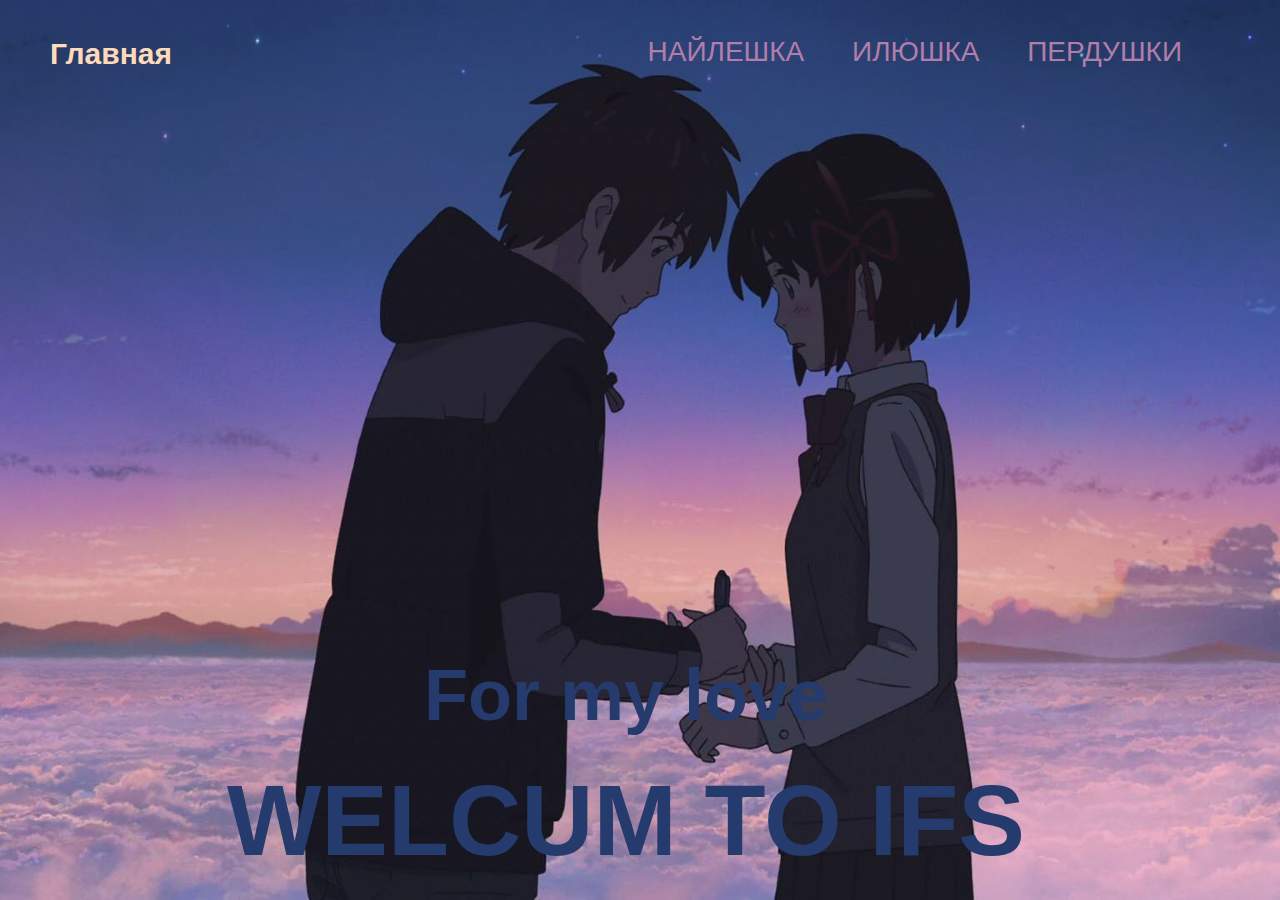
<file: index.html>
<!DOCTYPE html>
<html>
    <head>
        <meta charset="utf-8">
        <title>First HTML</title>
        <link href="assets/style.css" rel="stylesheet">   	

    </head>
    <body>
        <header class="header">
         <div class="container">
             <div class="header_inner">
                 <div class="header_logo">Главная</div>
                 <nav class="nav">
                     <a href="nwikie.html">Найлешка</a>
                     <a href="feelingar.html">Илюшка</a>
                     <a href="all.html">Пердушки</a>
                 </nav>
             </div>
         </div>
        </header>
        <div class="intro">
            <div class="container">
                <div class="intro_inner">
                  <h2 class="intro_suptittle">For my love</h2>
                  <h1 class='intro_tittle'>Welcum to IFS</h1>
                </div>
            </div>
        </div>
    </body>
</html>
</file>
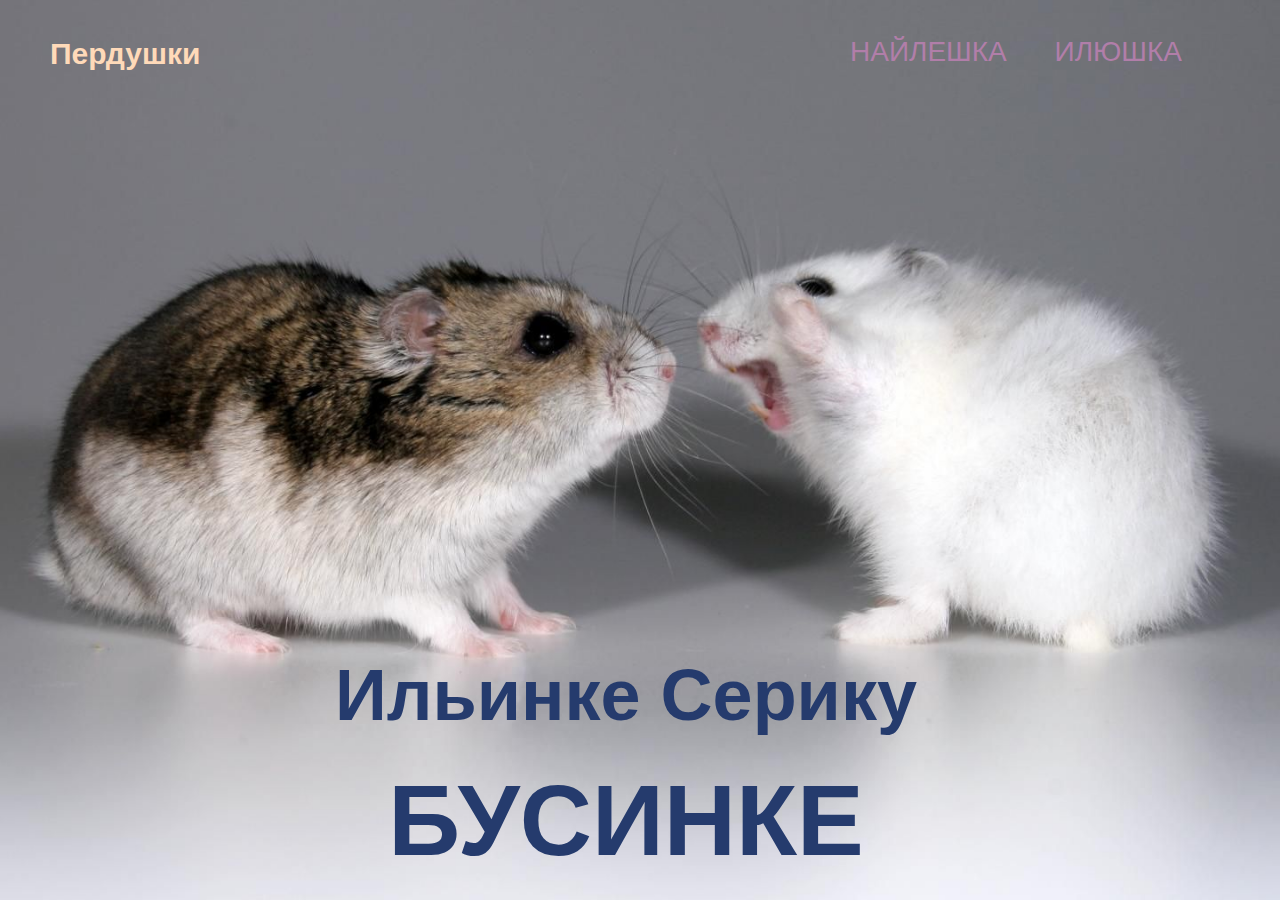
<file: all.html>
<!DOCTYPE html>
<html>
    <head>
        <meta charset="utf-8">
        <title>Хомячатки</title>
        <link href="assets/all.css" rel="stylesheet">
        <link rel="shortcut icon" href="favicon-32x32.png">
    </head>
    <body>
        <header class="header">
         <div class="container">
             <div class="header_inner">
                 <div class="header_logo">Пердушки</div>
                 <nav class="nav">
                     <a href="nwikie.html">Найлешка</a>
                     <a href="feelingar.html">Илюшка</a>
                 </nav>
             </div>
         </div>
        </header>
        <div class="intro">
            <div class="container">
                <div class="intro_inner">
                  <h2 class="intro_suptittle">Ильинке Серику</h2>
                  <h1 class='intro_tittle'>Бусинке</h1>
                    
                </div>
            </div>
        </div>
    </body>
</html>
</file>
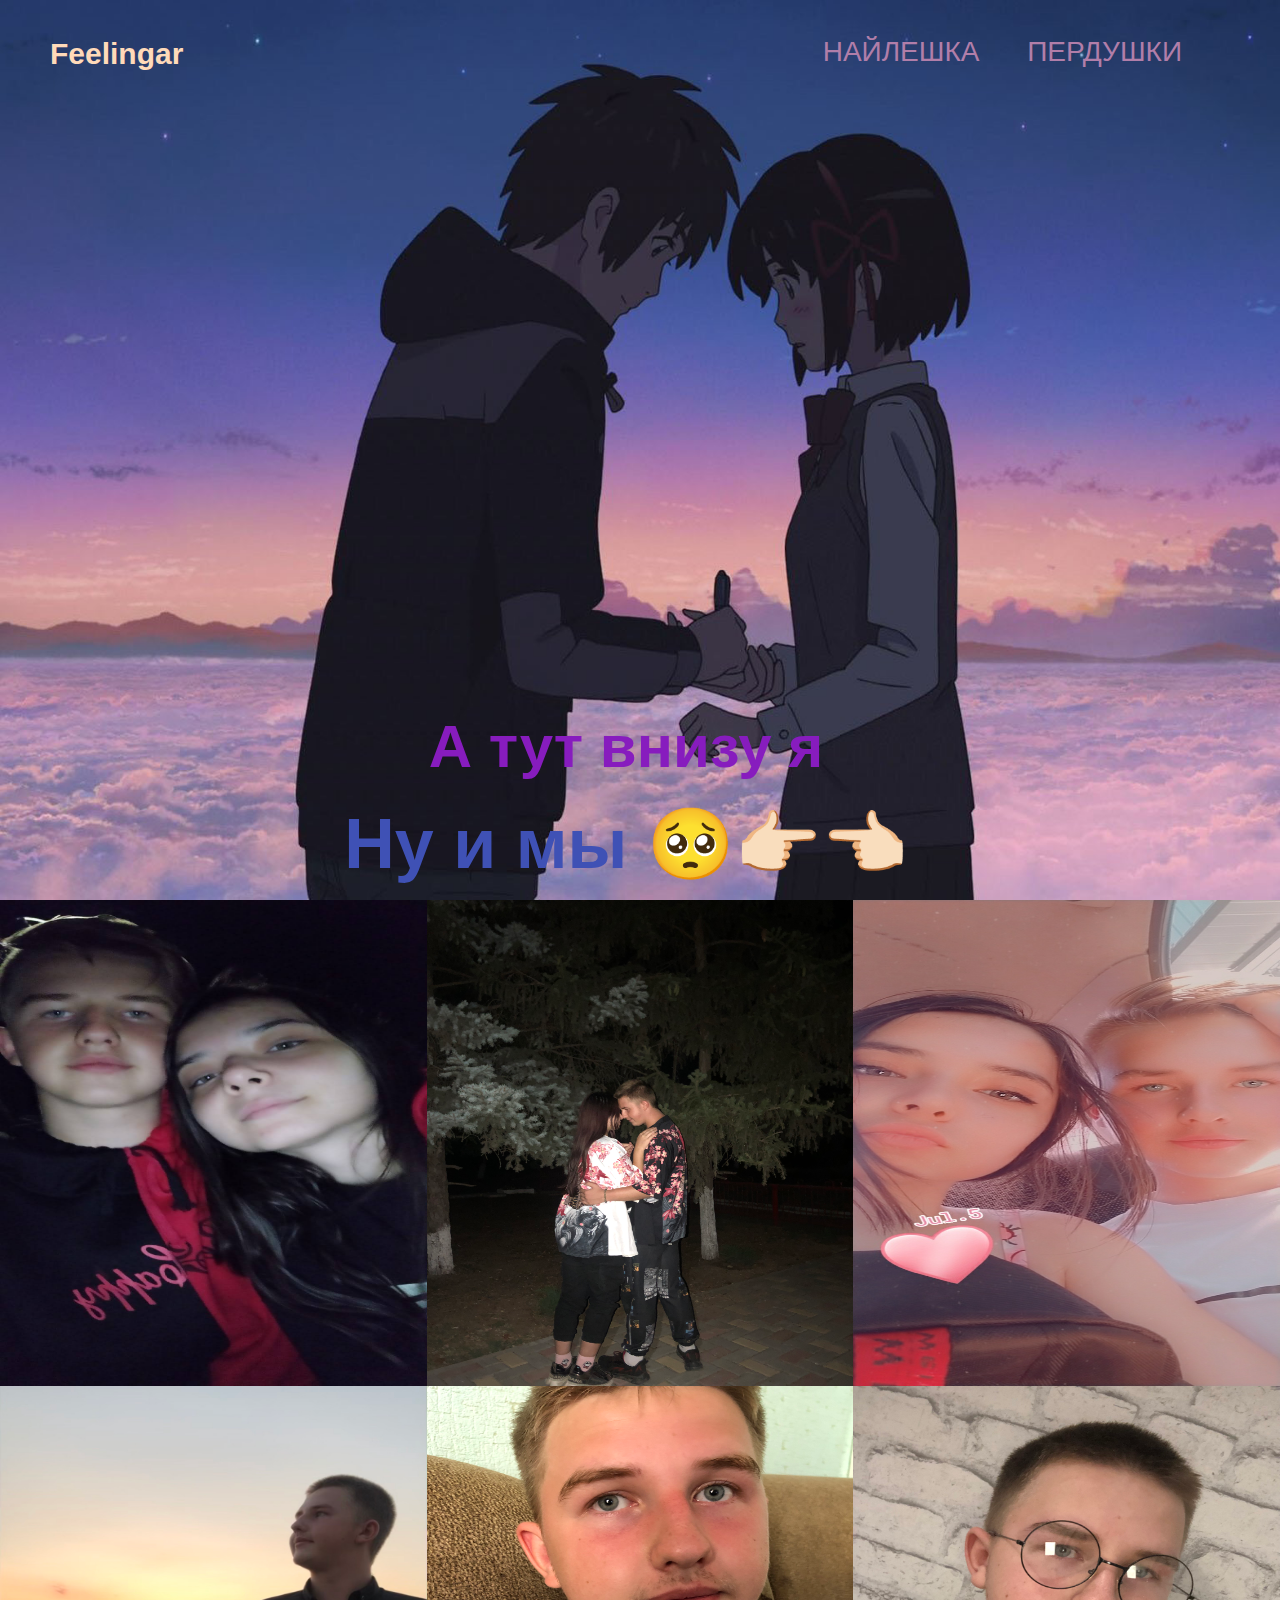
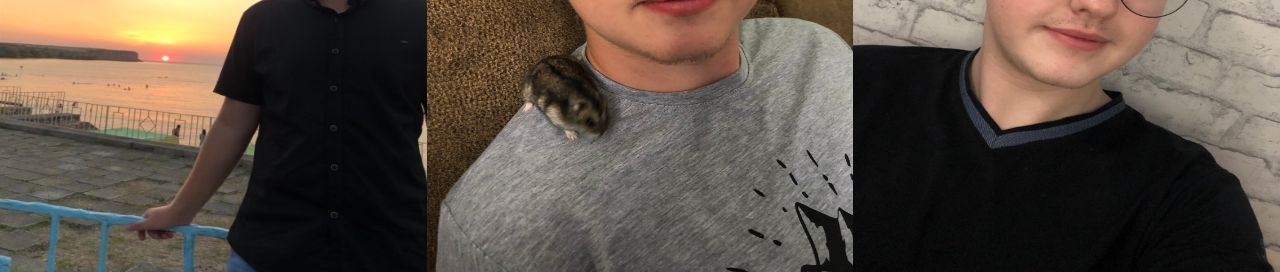
<file: feelingar.html>
<!DOCTYPE html>
<html>
    <head>
        <meta charset="utf-8">
        <title>Илюшка</title>
        <link href="assets/feelingar.css" rel="stylesheet">
        <link rel="shortcut icon" href="favicon-32x32.png">
    </head>
    <body>
        <header class="header">
         <div class="container">
             <div class="header_inner">
                 <div class="header_logo">Feelingar</div>
                 <nav class="nav">
                     <a href="nwikie.html">Найлешка</a>
                     <a href="all.html">Пердушки</a>
                 </nav>
             </div>
         </div>
        </header>
        <div class="intro">
            <div class="container">
                <div class="intro_inner">
                  <h2 class="intro_suptittle">А тут внизу я</h2>
                  <h1 class='intro_tittle'>Ну и мы 🥺👉🏻👈🏻</h1>
                </div>
            </div>
        </div>
        <div class="photo">
            <img src="assets\8.jpg"> <img class="favorite" src="assets\9.JPEG"> <img src="assets/10.jpg"> <img src="assets\11.JPEG"> <img src="assets\12.JPEG"> <img src="assets\13.JPEG">
        </div>
    </body>
</html>
</file>
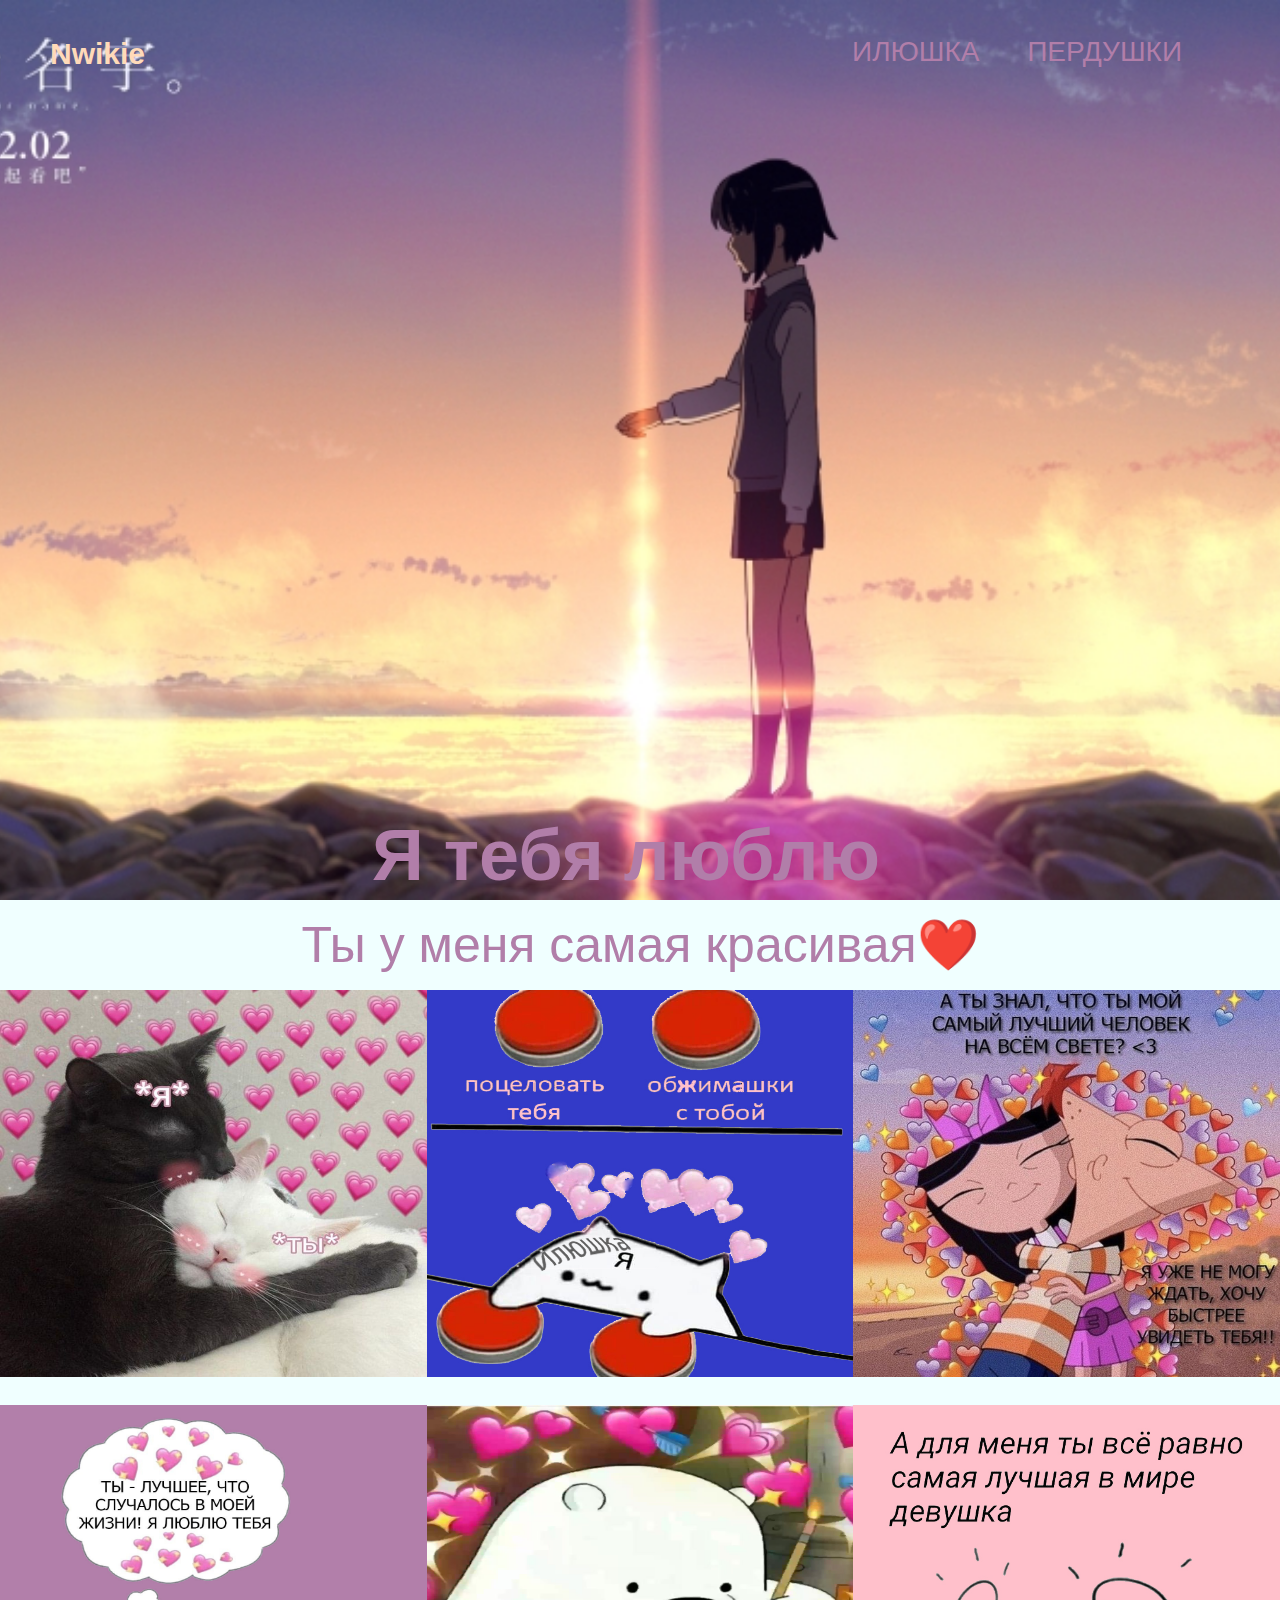
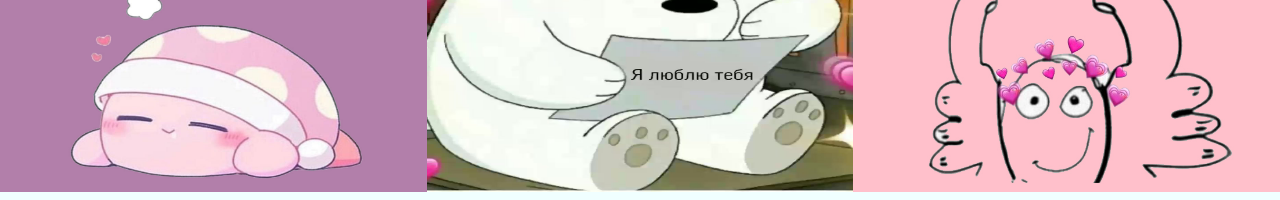
<file: nwikie.html>
<!DOCTYPE html>
<html>
    <head>
        <meta charset="utf-8">
        <title>Любимка❤️</title>
        <link href="assets/n.css" rel="stylesheet">
        <link rel="shortcut icon" href="favicon-32x32.png">	
    </head>
    <body>
        <header class="header">
         <div class="container">
             <div class="header_inner">
                 <div class="header_logo">Nwikie</div>
                 <nav class="nav">
                     <a href="feelingar.html">Илюшка</a>
                     <a href="all.html">Пердушки</a>
                 </nav>
             </div>
         </div>
        </header>
        <div class="intro">
            <div class="container">
                <div class="intro_inner">
                  <h2 class="intro_suptittle"><a>Я тебя люблю </a></h2>
                </div>
            </div>
        </div>
        <div class="compliment">
        <div class="c">Ты у меня самая красивая❤️</div>
        <div class="imgs">
        <img src="assets\2.jpg"><img src="assets\3.jpg"><img src="assets\4.jpg"><img src="assets\5.jpg"><img src="assets\6.jpg"><img src="assets\7.jpg">
        </div>
        </div>
    </body>
</html>
</file>
<file: assets/style.css>
body {
    margin: 0;
    padding: 0;
    font-style: normal;
    font-family: sans-serif;
    font-size: 15px;
    line-height: 1.6;
    color:#be87a6;
    background-color: azure;
    height: auto;
}
*,
*:after,
*:before{
    box-sizing: border-box;
    margin: 0;
    padding: 0;
    text-decoration: none;
    color:#b17ea9;
}
.container {
    width: 100%;
    max-width: 90%;
    margin: 0 0 0 50px;
    margin-right: 0;
    
}
.intro{
    width: 100%;
    height: 100vh;
    background-image: url(1.jpg);
    background-size:cover;
    background-position: center;
    display:flex;
    flex-direction:column;
    justify-content:flex-end;
}
.intro_tittle{
   font-size: 100px;
    text-transform: uppercase;
    text-align: center;
    color: #253b6d;
}
.intro_suptittle{
    font-size: 72px;
    text-align: center;
    line-height: 0.7;
    color: #253b6d;
    margin-bottom: 20px;
}
.intro_inner{
    width: 100%;
    max-width: 880px;
    margin: 0 auto;
}
.header{
    position: absolute;
    top: 0;
    left: 0;
    right: 0;
    z-index: 1000;
    padding-top: 30px;
}
.header_inner{
    display: flex;
    justify-content: space-between;
}
.header_logo{
    color:peachpuff;
    font-size: 30px;
    font-weight: 700;
}
.nav{
    text-align: right;
    text-transform: uppercase;
    font-size:28px;
}
a{
  transition: color .2s linear;
    vertical-align: top;
    margin: 0 20px;
    text-underline-position: auto;
}
a:hover{
    color:#535fae;
}
</file>
<file: assets/all.css>
body {
    margin: 0;
    padding: 0;
    font-style: normal;
    font-family: sans-serif;
    font-size: 15px;
    line-height: 1.6;
    color:#be87a6;
    background-color: azure;
    height: auto;
}
*,
*:after,
*:before{
    box-sizing: border-box;
    margin: 0;
    padding: 0;
    text-decoration: none;
    color:#b17ea9;
}
.container {
    width: 100%;
    max-width: 90%;
    margin: 0 0 0 50px;
    margin-right: 0;
    
}
.intro{
    width: 100%;
    height: 100vh;
    background-image: url(hamster.jpg);
    background-size:cover;
    background-position: center;
    display:flex;
    flex-direction:column;
    justify-content:flex-end;
}
.intro_tittle{
   font-size: 100px;
    text-transform: uppercase;
    text-align: center;
    color: #253b6d;
}
.intro_suptittle{
    font-size: 72px;
    text-align: center;
    line-height: 0.7;
    color: #253b6d;
    margin-bottom: 20px;
}
.intro_inner{
    width: 100%;
    max-width: 880px;
    margin: 0 auto;
}
.header{
    position: absolute;
    top: 0;
    left: 0;
    right: 0;
    z-index: 1000;
    padding-top: 30px;
}
.header_inner{
    display: flex;
    justify-content: space-between;
}
.header_logo{
    color:peachpuff;
    font-size: 30px;
    font-weight: 700;
}
.nav{
    text-align: right;
    text-transform: uppercase;
    font-size:28px;
}
a{
  transition: color .2s linear;
    vertical-align: top;
    margin: 0 20px;
    text-underline-position: auto;
}
a:hover{
    color:#535fae;
}
</file>
<file: assets/feelingar.css>
body {
    margin: 0;
    padding: 0;
    font-style: normal;
    font-family: sans-serif;
    font-size: 15px;
    line-height: 1.6;
    color:#be87a6;
    background-color: azure;
    height: auto;
}
*,
*:after,
*:before{
    box-sizing: border-box;
    margin: 0;
    padding: 0;
    text-decoration: none;
    color:#b17ea9;
}
.container {
    width: 100%;
    max-width: 90%;
    margin: 0 0 0 50px;
    margin-right: 0;
    
}
.intro{
    width: 100%;
    height: 100vh;
    background-image: url(1.jpg);
    background-size:cover;
    background-position: center;
    display:flex;
    flex-direction:column;
    justify-content:flex-end;
}
.intro_tittle{
   font-size: 70px;
   text-align: center;
   color: #3f51b5;
}
.intro_suptittle{
    font-size: 60px;
    text-align: center;
    line-height: 0.7;
    color: #871cbe;
    margin-bottom: 20px;
}
.intro_inner{
    width: 100%;
    max-width: 880px;
    margin: 0 auto;
}
.header{
    position: absolute;
    top: 0;
    left: 0;
    right: 0;
    z-index: 1000;
    padding-top: 30px;
}
.header_inner{
    display: flex;
    justify-content: space-between;
}
.header_logo{
    color:peachpuff;
    font-size: 30px;
    font-weight: 700;
}
.nav{
    text-align: right;
    text-transform: uppercase;
    font-size:28px;
}
a{
  transition: color .2s linear;
    vertical-align: top;
    margin: 0 20px;
    text-underline-position: auto;
}
a:hover{
    color:#535fae;
}
.photo{
    width: 100%;
    height: 100%;
    position:relative;
    background-color: #253b6d;
    display: inline-block;
    overflow:hidden;
    float: left;
}
img{
    height: 54vh; 
    width: 33.33333%;
    float: left;
}
img:hover{
    transform: scale(1.3);
    border: 3px dotted aqua;
}
.favorite:hover{
    border: 4px dotted red;
    transform: scale(2);
}
</file>
<file: assets/n.css>
html{
    scroll-snap-align: none;
}
body {
    margin: 0;
    padding: 0;
    font-style: normal;
    font-family: sans-serif;
    font-size: 15px;
    line-height: 1.6;
    color:#be87a6;
    background-color: azure;
    height: auto;
}
*,
*:after,
*:before{
    box-sizing: border-box;
    margin: 0;
    padding: 0;
    text-decoration: none;
    color:#b17ea9;
}
.container {
    width: 100%;
    max-width: 90%;
    margin: 0 0 0 50px;
    margin-right: 0;
    
}
.intro{
    width: 100%;
    height: 100vh;
    background-size:cover;
    background-position: center;
    display:flex;
    flex-direction:column;
    justify-content:flex-end;
    background-image: url("kimi-no-na-wa-101.jpg");
}
.intro_tittle{
   font-size: 100px;
    text-transform: uppercase;
    text-align: center;
    color: #253b6d;
}
.intro_suptittle{
    font-size: 72px;
    text-align: center;
    line-height: 0.7;
    color: #253b6d;
    margin-bottom: 20px;
}
.intro_inner{
    width: 100%;
    max-width: 880px;
    margin: 0 auto;
}
.header{
    position: absolute;
    top: 0;
    left: 0;
    right: 0;
    z-index: 1000;
    padding-top: 30px;
}
.header_inner{
    display: flex;
    justify-content: space-between;
}
.header_logo{
    color:peachpuff;
    font-size: 30px;
    font-weight: 700;
    transition: color .5s linear;
}
.header_logo:hover{
color: #be87a6;
transition: color .9s linear;
}
.nav{
    text-align: right;
    text-transform: uppercase;
    font-size:28px;
}
a{
  transition: color .4s linear;
    vertical-align: top;
    margin: 0 20px;
    text-underline-position: auto;
}
a:hover{
    color:#535fae;
}
.compliment {
font-size: 50px;
text-align: center;
width: 100%;
height: 100vh;
animation: 8s infinite a;
line-height: 1.8;
overflow: hidden;

}
@keyframes a {
    0% {background: linear-gradient(to bottom right, blue, pink) ;}
    25% {background: linear-gradient(90deg, rgba(171,0,133,1) 0%, rgba(56,27,171,1) 43%, rgba(0,132,255,1) 100%);}
    50% { background:linear-gradient(90deg, rgba(255,36,206,1) 0%, rgba(112,79,241,1) 43%, rgba(171,214,255,1) 100%) ;}
    75% {background: linear-gradient(90deg, rgba(10,87,161,1) 0%, rgba(67,35,191,1) 45%, rgba(209,61,237,1) 91%);}
    100% {background: linear-gradient(90deg, rgba(89,10,161,1) 0%, rgba(35,90,191,1) 34%, rgba(150,61,237,1) 91%) ;}}
.с{
    color: #b17ea9;
    transition: color .5s linear;
}
.c:hover{
 color: aqua;
 transition: color .6s linear;
}
.imgs img{
    background-size:cover;
    background-position:center;
    background-repeat: no-repeat;
    height: 43vh; 
    width: 33.3333%;
    padding: 0;
}
</file>
